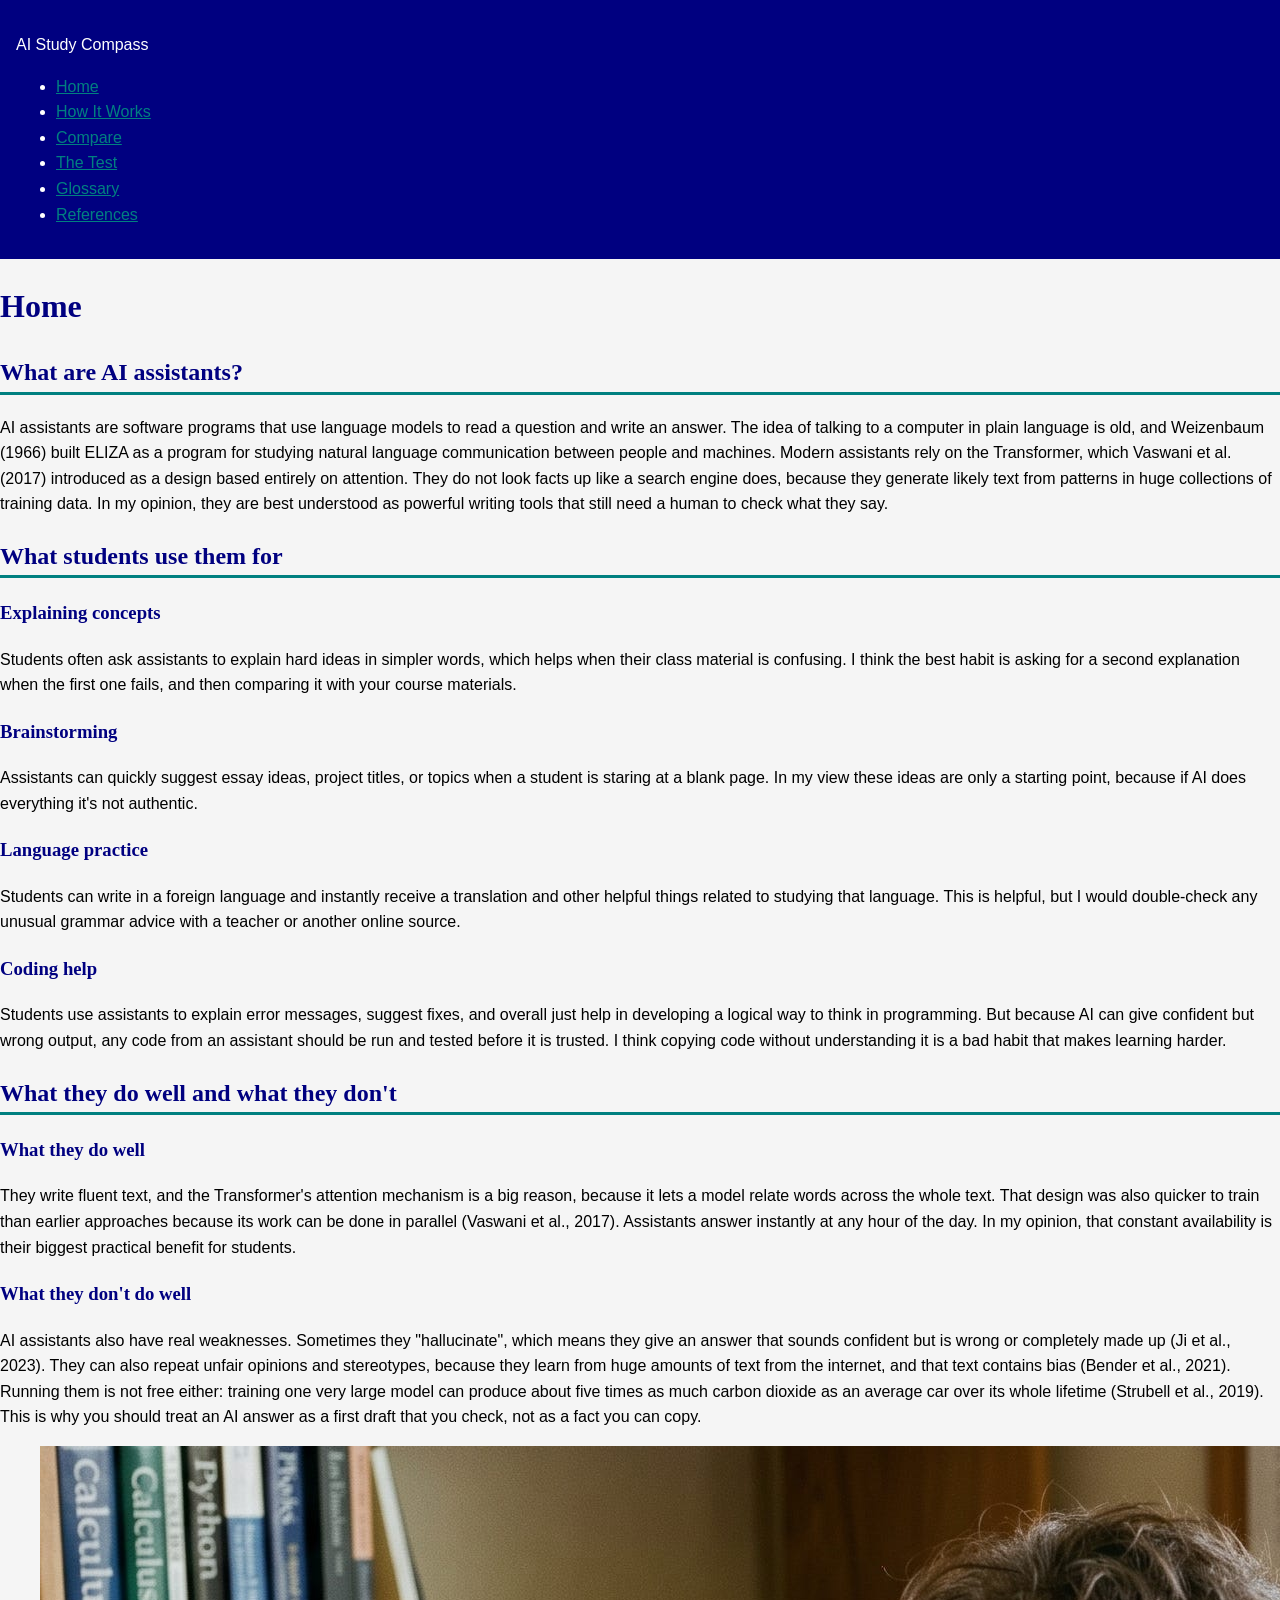
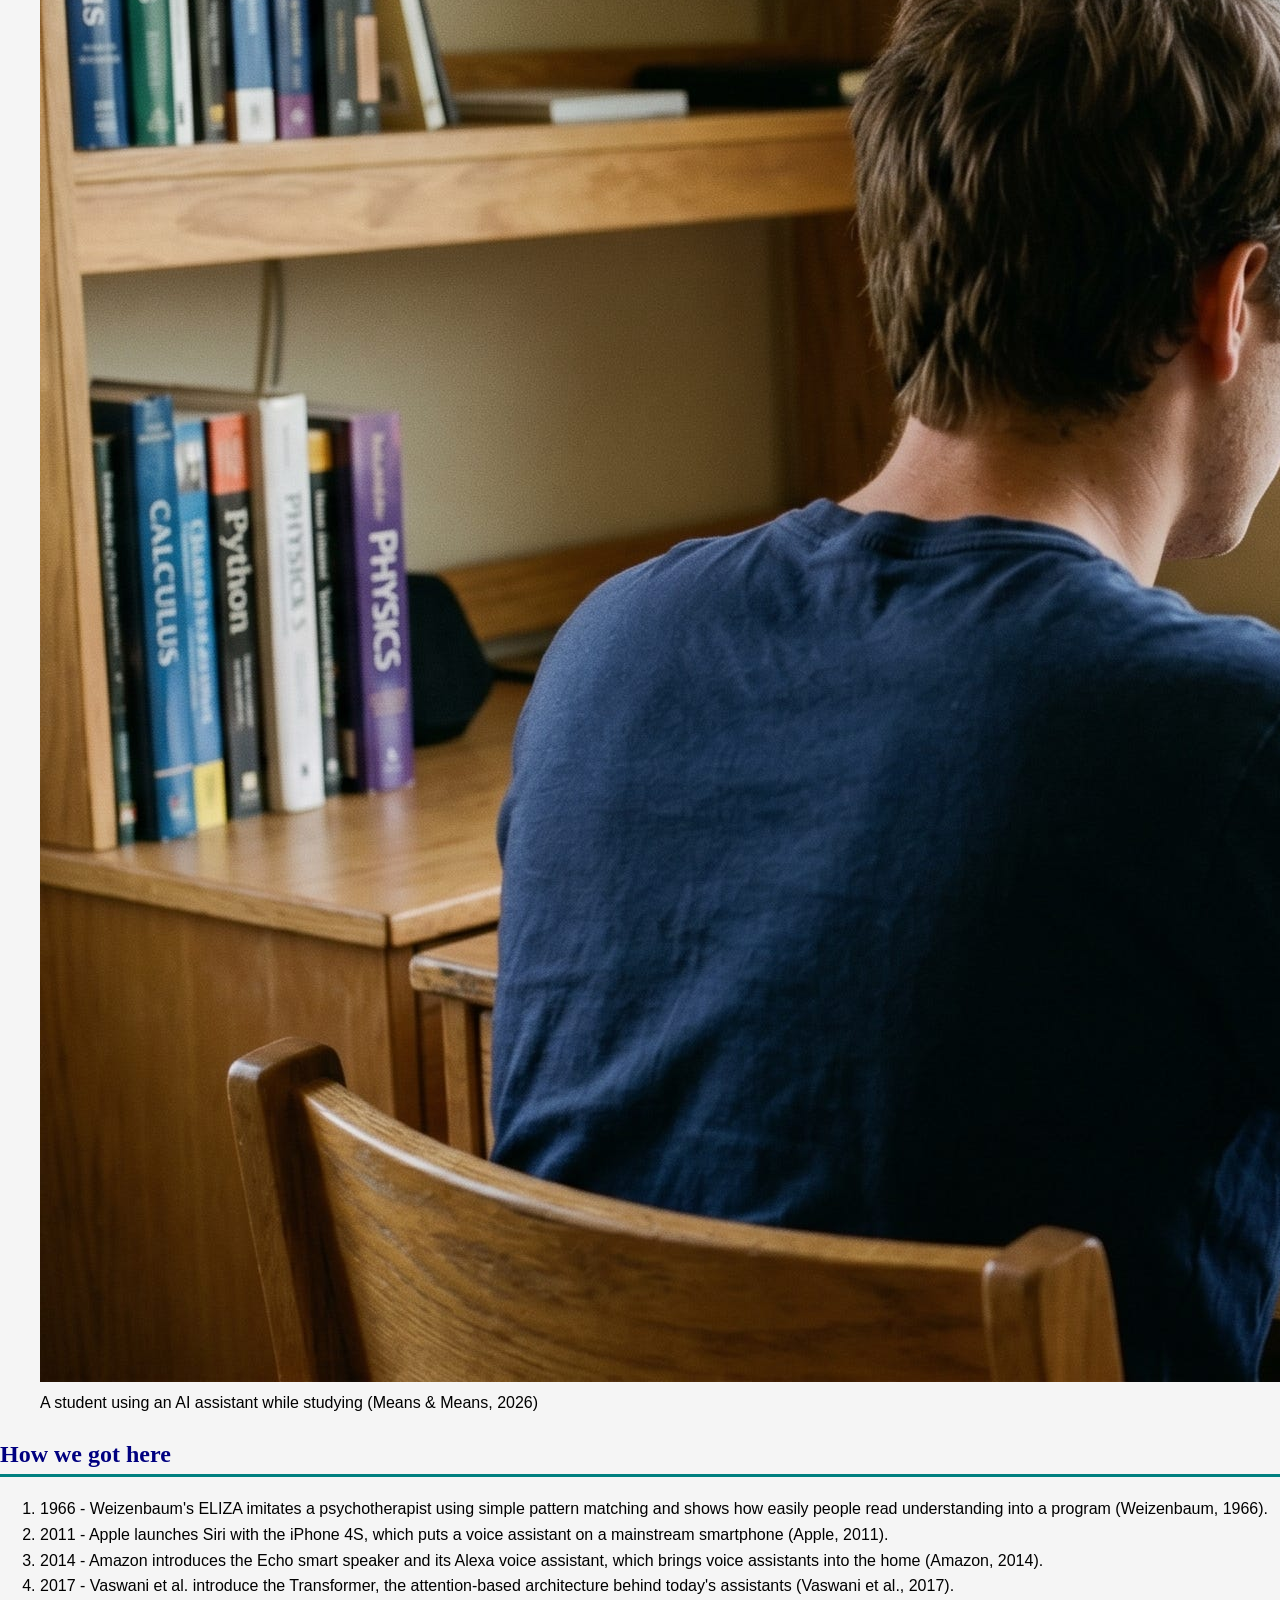
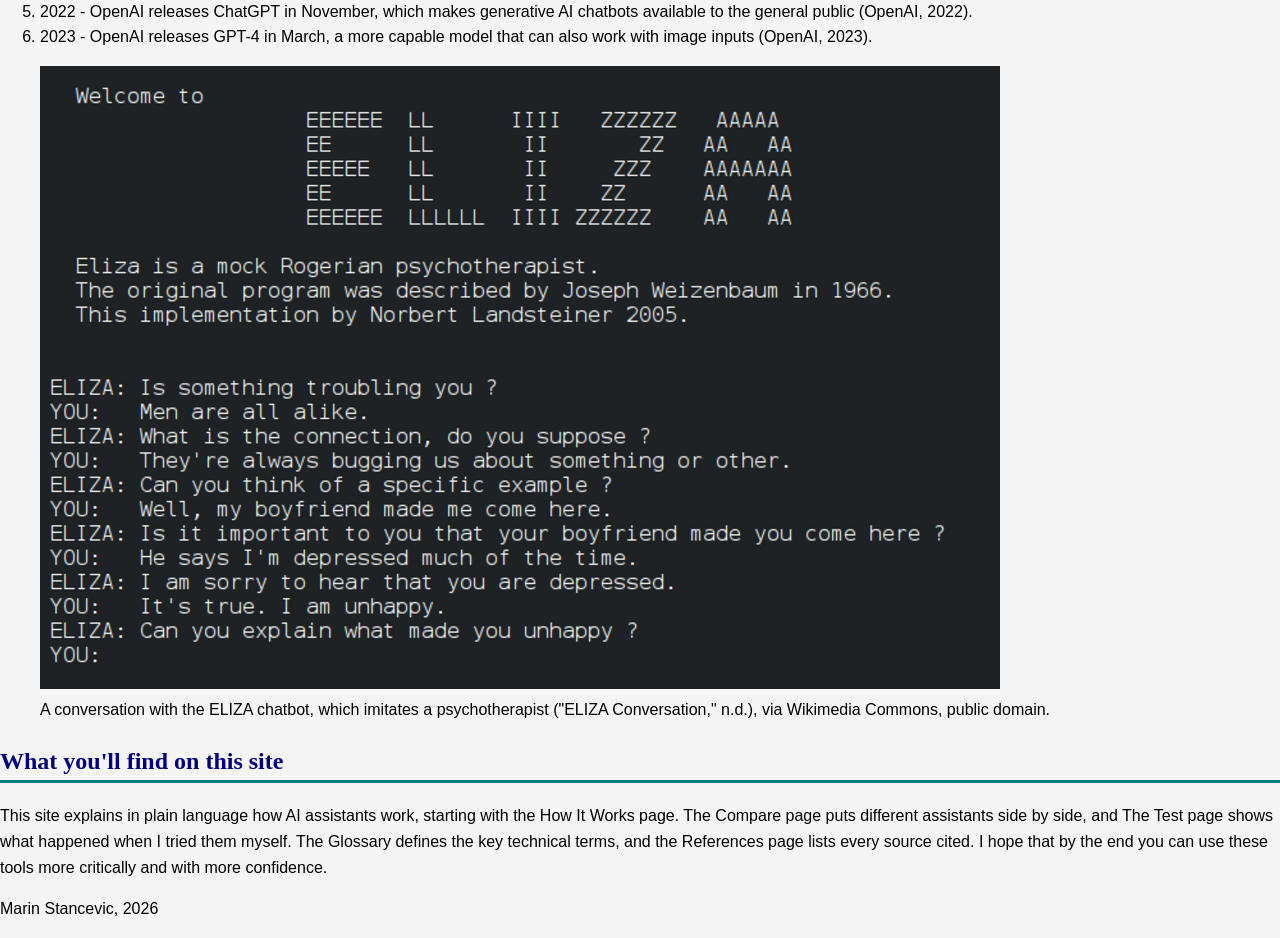
<file: index.html>
<!DOCTYPE html>
<html lang="en">
    <head>
        <meta charset="UTF-8">
        <meta name="viewport" content="width=device-width, initial-scale=1.0">
        <title>Home | AI Study Compass</title>
        <link rel="stylesheet" href="assets/css/style.css">
    </head>
    <body>
        <header>
            <p>AI Study Compass</p>
            <nav>
                <ul>
                    <li><a href="index.html" class="current">Home</a></li>
                    <li><a href="how.html">How It Works</a></li>
                    <li><a href="compare.html">Compare</a></li>
                    <li><a href="test.html">The Test</a></li>
                    <li><a href="glossary.html">Glossary</a></li>
                    <li><a href="references.html">References</a></li>
                </ul>
            </nav>
        </header>

        <main>
            <h1>Home</h1>

            <section>
                <h2>What are AI assistants?</h2>
                <p>
                    AI assistants are software programs that use language models to read a question and write an answer.
                    The idea of talking to a computer in plain language is old, and Weizenbaum (1966) built ELIZA as a program for studying natural language communication between people and machines.
                    Modern assistants rely on the Transformer, which Vaswani et al. (2017) introduced as a design based entirely on attention.
                    They do not look facts up like a search engine does, because they generate likely text from patterns in huge collections of training data.
                    In my opinion, they are best understood as powerful writing tools that still need a human to check what they say.
                </p>
            </section>

            <section>
                <h2>What students use them for</h2>
                <h3>Explaining concepts</h3>
                <p>
                    Students often ask assistants to explain hard ideas in simpler words, which helps when their class material is confusing.
                    I think the best habit is asking for a second explanation when the first one fails, and then comparing it with your course materials.
                </p>
                <h3>Brainstorming</h3>
                <p>
                    Assistants can quickly suggest essay ideas, project titles, or topics when a student is staring at a blank page.
                    In my view these ideas are only a starting point, because if AI does everything it's not authentic.
                </p>
                <h3>Language practice</h3>
                <p>
                    Students can write in a foreign language and instantly receive a translation and other helpful things related to studying that language.
                    This is helpful, but I would double-check any unusual grammar advice with a teacher or another online source.
                </p>
                <h3>Coding help</h3>
                <p>
                    Students use assistants to explain error messages, suggest fixes, and overall just help in developing a logical way to think in programming.
                    But because AI can give confident but wrong output, any code from an assistant should be run and tested before it is trusted.
                    I think copying code without understanding it is a bad habit that makes learning harder.
                </p>
            </section>

            <section>
                <h2>What they do well and what they don't</h2>
                <h3>What they do well</h3>
                <p>
                    They write fluent text, and the Transformer's attention mechanism is a big reason, because it lets a model relate words across the whole text.
                    That design was also quicker to train than earlier approaches because its work can be done in parallel (Vaswani et al., 2017).
                    Assistants answer instantly at any hour of the day.
                    In my opinion, that constant availability is their biggest practical benefit for students.
                </p>
                <h3>What they don't do well</h3>
                <p>
                    AI assistants also have real weaknesses.
                    Sometimes they "hallucinate", which means they give an answer that sounds confident but is wrong or completely made up (Ji et al., 2023).
                    They can also repeat unfair opinions and stereotypes, because they learn from huge amounts of text from the internet, and that text contains bias (Bender et al., 2021).
                    Running them is not free either: training one very large model can produce about five times as much carbon dioxide as an average car over its whole lifetime (Strubell et al., 2019).
                    This is why you should treat an AI answer as a first draft that you check, not as a fact you can copy.
                </p>
                <figure>
                    <img src="assets/media/student.jpg" alt="A student working on a laptop with Claude beside him">
                    <figcaption>A student using an AI assistant while studying (Means &amp; Means, 2026)</figcaption>
                </figure>
            </section>

            <section>
                <h2>How we got here</h2>
                <ol>
                    <li>1966 - Weizenbaum's ELIZA imitates a psychotherapist using simple pattern matching and shows how easily people read understanding into a program (Weizenbaum, 1966).</li>
                    <li>2011 - Apple launches Siri with the iPhone 4S, which puts a voice assistant on a mainstream smartphone (Apple, 2011).</li>
                    <li>2014 - Amazon introduces the Echo smart speaker and its Alexa voice assistant, which brings voice assistants into the home (Amazon, 2014).</li>
                    <li>2017 - Vaswani et al. introduce the Transformer, the attention-based architecture behind today's assistants (Vaswani et al., 2017).</li>
                    <li>2022 - OpenAI releases ChatGPT in November, which makes generative AI chatbots available to the general public (OpenAI, 2022).</li>
                    <li>2023 - OpenAI releases GPT-4 in March, a more capable model that can also work with image inputs (OpenAI, 2023).</li>
                </ol>
                <figure>
                    <img src="assets/media/ELIZA_conversation.png" alt="Screenshot of a text conversation with the ELIZA chatbot">
                    <figcaption>A conversation with the ELIZA chatbot, which imitates a psychotherapist ("ELIZA Conversation," n.d.), via Wikimedia Commons, public domain.</figcaption>
                </figure>
            </section>

            <section>
                <h2>What you'll find on this site</h2>
                <p>
                    This site explains in plain language how AI assistants work, starting with the How It Works page.
                    The Compare page puts different assistants side by side, and The Test page shows what happened when I tried them myself.
                    The Glossary defines the key technical terms, and the References page lists every source cited.
                    I hope that by the end you can use these tools more critically and with more confidence.
                </p>
            </section>
        </main>

        <footer>
            <p>Marin Stancevic, 2026</p>
        </footer>
    </body>
</html>
</file>
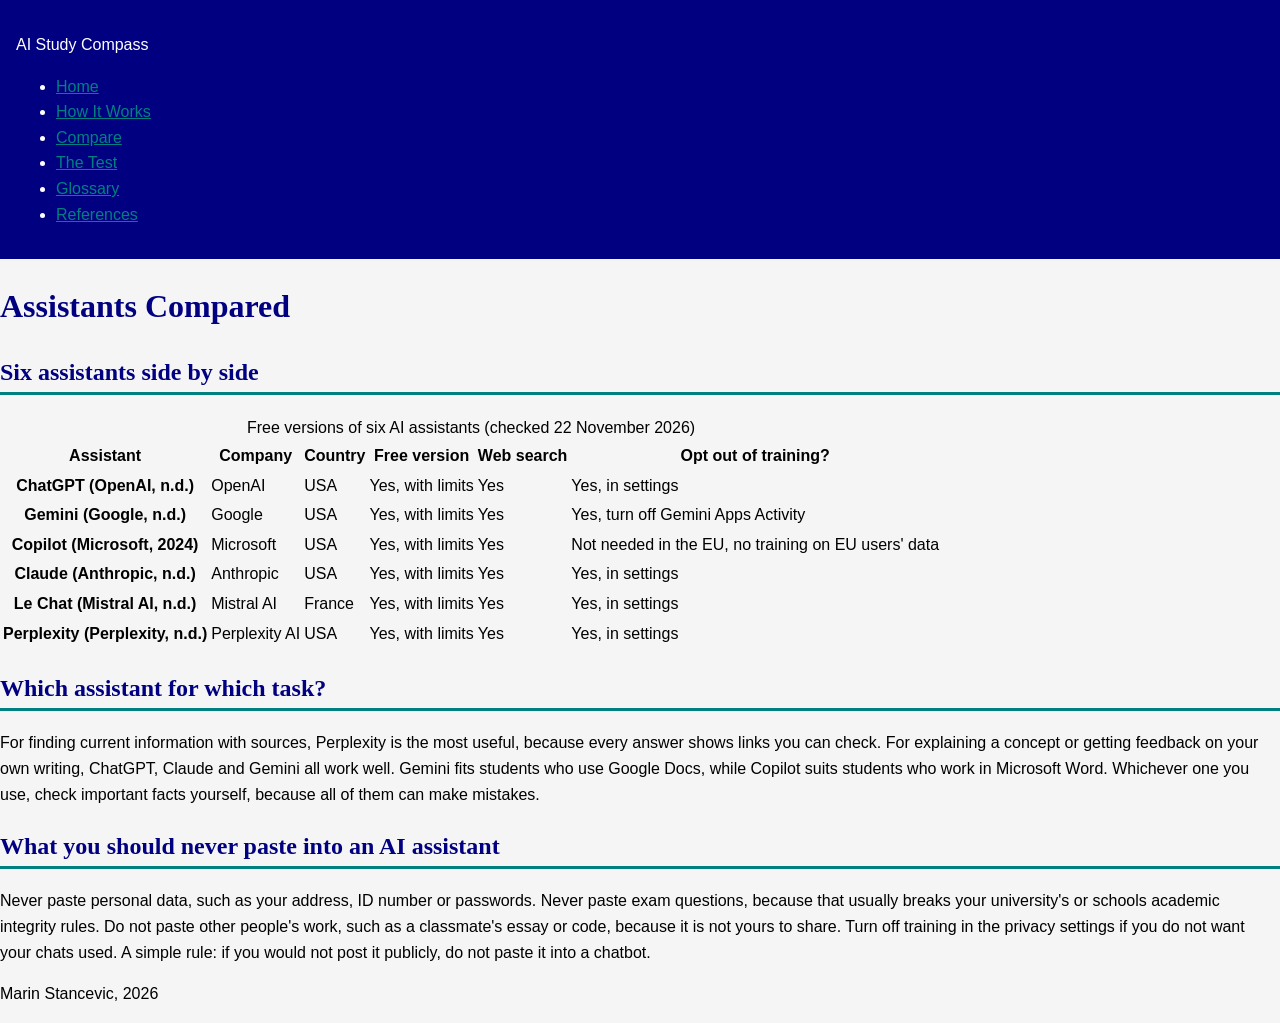
<file: compare.html>
<!DOCTYPE html>
<html lang="en">
    <head>
        <meta charset="UTF-8">
        <meta name="viewport" content="width=device-width, initial-scale=1.0">
        <title>Compare | AI Study Compass</title>
        <link rel="stylesheet" href="assets/css/style.css">
    </head>
    <body>
        <header>
            <p>AI Study Compass</p>
            <nav>
                <ul>
                    <li><a href="index.html">Home</a></li>
                    <li><a href="how.html">How It Works</a></li>
                    <li><a href="compare.html" class="current">Compare</a></li>
                    <li><a href="test.html">The Test</a></li>
                    <li><a href="glossary.html">Glossary</a></li>
                    <li><a href="references.html">References</a></li>
                </ul>
            </nav>
        </header>

        <main>
            <h1>Assistants Compared</h1>

            <section>
                <h2>Six assistants side by side</h2>
                <div class="table-wrap">
                    <table>
                        <caption>Free versions of six AI assistants (checked 22 November 2026)</caption>
                        <thead>
                            <tr>
                                <th scope="col">Assistant</th>
                                <th scope="col">Company</th>
                                <th scope="col">Country</th>
                                <th scope="col">Free version</th>
                                <th scope="col">Web search</th>
                                <th scope="col">Opt out of training?</th>
                            </tr>
                        </thead>
                        <tbody>
                            <tr>
                                <th scope="row">ChatGPT (OpenAI, n.d.)</th>
                                <td>OpenAI</td>
                                <td>USA</td>
                                <td>Yes, with limits</td>
                                <td>Yes</td>
                                <td>Yes, in settings</td>
                            </tr>
                            <tr>
                                <th scope="row">Gemini (Google, n.d.)</th>
                                <td>Google</td>
                                <td>USA</td>
                                <td>Yes, with limits</td>
                                <td>Yes</td>
                                <td>Yes, turn off Gemini Apps Activity</td>
                            </tr>
                            <tr>
                                <th scope="row">Copilot (Microsoft, 2024)</th>
                                <td>Microsoft</td>
                                <td>USA</td>
                                <td>Yes, with limits</td>
                                <td>Yes</td>
                                <td>Not needed in the EU, no training on EU users' data</td>
                            </tr>
                            <tr>
                                <th scope="row">Claude (Anthropic, n.d.)</th>
                                <td>Anthropic</td>
                                <td>USA</td>
                                <td>Yes, with limits</td>
                                <td>Yes</td>
                                <td>Yes, in settings</td>
                            </tr>
                            <tr>
                                <th scope="row">Le Chat (Mistral AI, n.d.)</th>
                                <td>Mistral AI</td>
                                <td>France</td>
                                <td>Yes, with limits</td>
                                <td>Yes</td>
                                <td>Yes, in settings</td>
                            </tr>
                            <tr>
                                <th scope="row">Perplexity (Perplexity, n.d.)</th>
                                <td>Perplexity AI</td>
                                <td>USA</td>
                                <td>Yes, with limits</td>
                                <td>Yes</td>
                                <td>Yes, in settings</td>
                            </tr>
                        </tbody>
                    </table>
                </div>
            </section>

            <section>
                <h2>Which assistant for which task?</h2>
                <p>
                    For finding current information with sources, Perplexity is the most useful, because every answer shows links you can check.
                    For explaining a concept or getting feedback on your own writing, ChatGPT, Claude and Gemini all work well.
                    Gemini fits students who use Google Docs, while Copilot suits students who work in Microsoft Word.
                    Whichever one you use, check important facts yourself, because all of them can make mistakes.
                </p>
            </section>

            <section>
                <h2>What you should never paste into an AI assistant</h2>
                <p>
                    Never paste personal data, such as your address, ID number or passwords.
                    Never paste exam questions, because that usually breaks your university's or schools academic integrity rules.
                    Do not paste other people's work, such as a classmate's essay or code, because it is not yours to share.
                    Turn off training in the privacy settings if you do not want your chats used.
                    A simple rule: if you would not post it publicly, do not paste it into a chatbot.
                </p>
            </section>
        </main>

        <footer>
            <p>Marin Stancevic, 2026</p>
        </footer>
    </body>
</html>
</file>
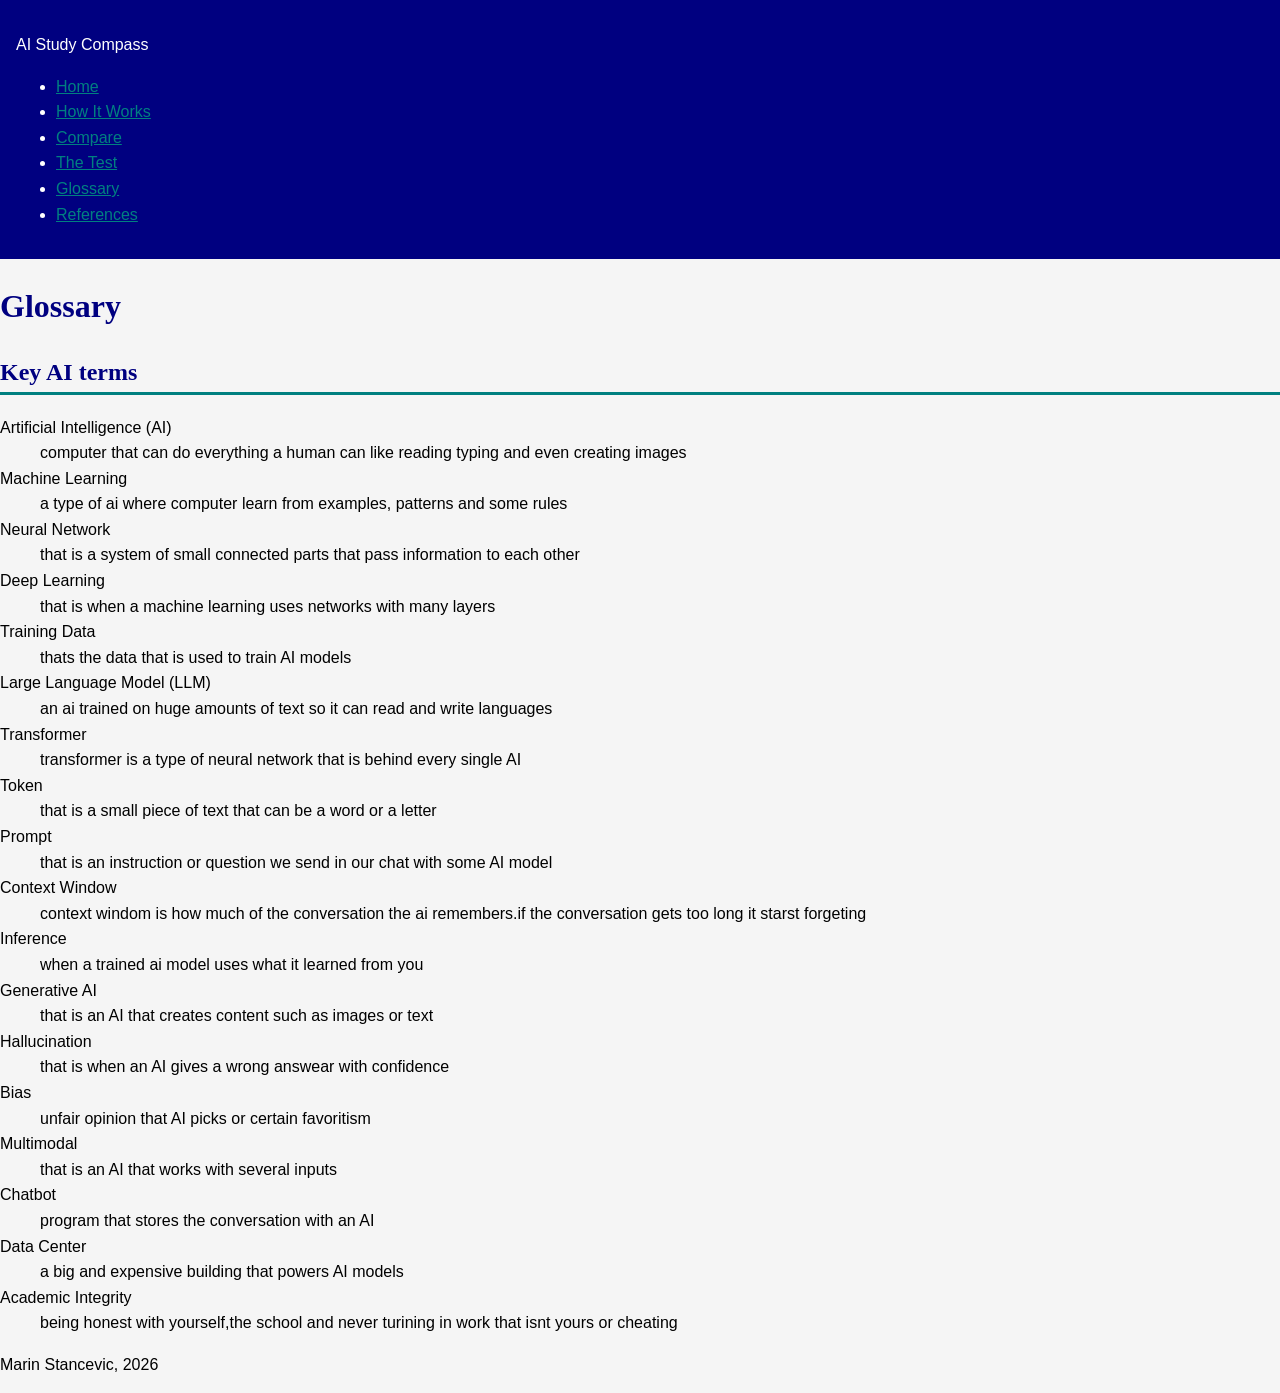
<file: glossary.html>
<!DOCTYPE html>
<html lang="en">
    <head>
        <meta charset="UTF-8">
        <meta name="viewport" content="width=device-width, initial-scale=1.0">
        <title>Glossary | AI Study Compass</title>
        <link rel="stylesheet" href="assets/css/style.css">
    </head>
    <body>
        <header>
            <p>AI Study Compass</p>
            <nav>
                <ul>
                    <li><a href="index.html">Home</a></li>
                    <li><a href="how.html">How It Works</a></li>
                    <li><a href="compare.html">Compare</a></li>
                    <li><a href="test.html">The Test</a></li>
                    <li><a href="glossary.html" class="current">Glossary</a></li>
                    <li><a href="references.html">References</a></li>
                </ul>
            </nav>
        </header>

        <main>
            <h1>Glossary</h1>

            <section>
                <h2>Key AI terms</h2>
                <dl>
                    <dt>Artificial Intelligence (AI)</dt>
                    <dd>computer that can do everything a human can like reading typing and even creating images</dd>

                    <dt>Machine Learning</dt>
                    <dd> a type of ai where computer learn from examples, patterns and some rules</dd>

                    <dt>Neural Network</dt>
                    <dd>that is a system of small connected parts that pass information to each other</dd>

                    <dt>Deep Learning</dt>
                    <dd>that is when a machine learning uses networks with many layers</dd>

                    <dt>Training Data</dt>
                    <dd>thats the data that is used to train AI models</dd>

                    <dt>Large Language Model (LLM)</dt>
                    <dd>an ai trained on huge amounts of text so it can read and write languages</dd>

                    <dt>Transformer</dt>
                    <dd>transformer is a type of neural network that is behind every single AI</dd>

                    <dt>Token</dt>
                    <dd>that is a small piece of text that can be a word or a letter</dd>

                    <dt>Prompt</dt>
                    <dd>that is an instruction or question we send in our chat with some AI model</dd>

                    <dt>Context Window</dt>
                    <dd>context windom is how much of the conversation the ai remembers.if the conversation gets too long it starst forgeting</dd>

                    <dt>Inference</dt>
                    <dd> when a trained ai model uses what it learned from you</dd>

                    <dt>Generative AI</dt>
                    <dd>that is an AI that creates content such as images or text</dd>

                    <dt>Hallucination</dt>
                    <dd>that is when an AI gives a wrong answear with confidence</dd>

                    <dt>Bias</dt>
                    <dd>unfair opinion that AI picks or certain favoritism</dd>

                    <dt>Multimodal</dt>
                    <dd>that is an AI that works with several inputs </dd>

                    <dt>Chatbot</dt>
                    <dd>program that stores the conversation with an AI</dd>

                    <dt>Data Center</dt>
                    <dd>a big and expensive building that powers AI models</dd>

                    <dt>Academic Integrity</dt>
                    <dd>being honest with yourself,the school and never turining in work that isnt yours or cheating</dd>
                </dl>
            </section>
        </main>

        <footer>
            <p>Marin Stancevic, 2026</p>
        </footer>
    </body>
</html>
</file>
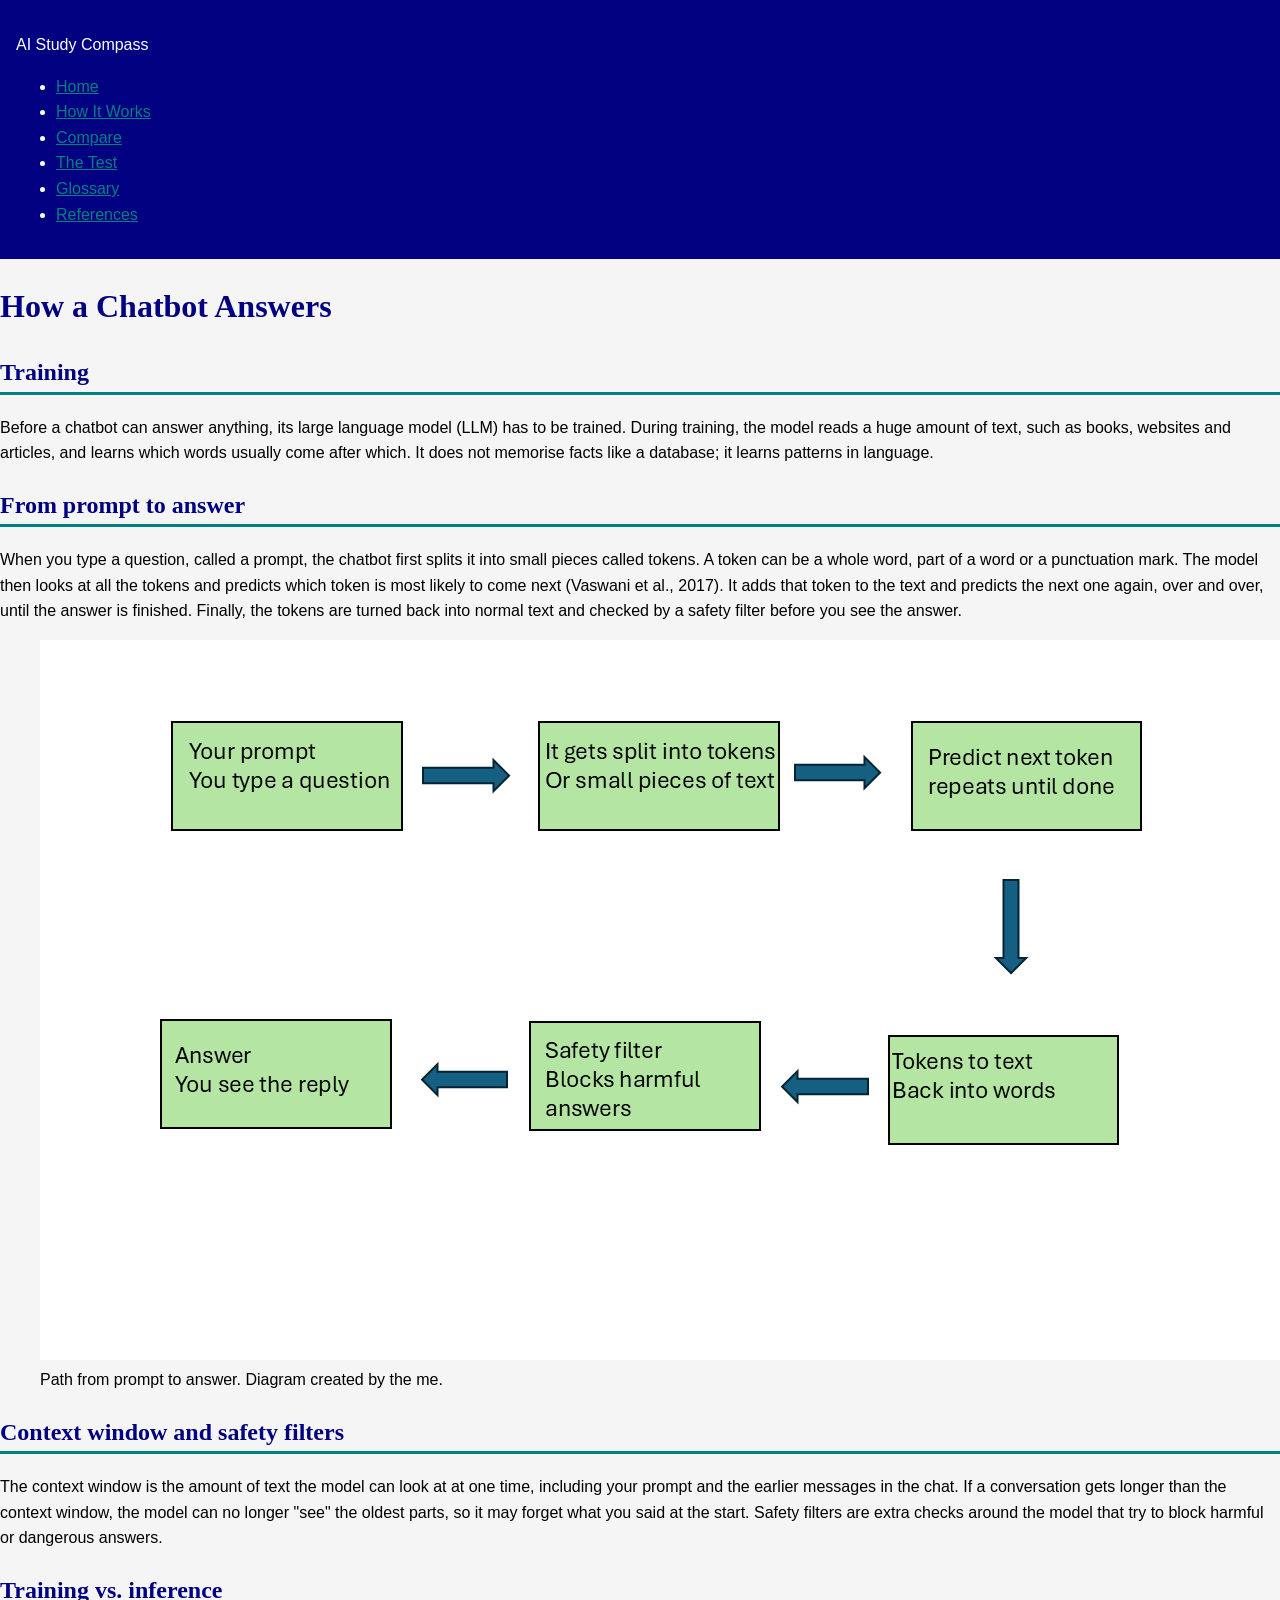
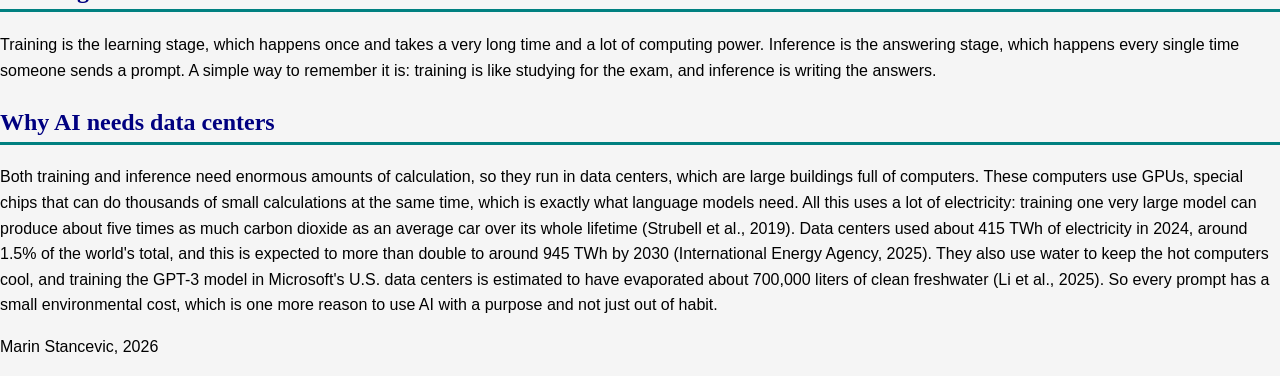
<file: how.html>
<!DOCTYPE html>
<html lang="en">
    <head>
        <meta charset="UTF-8">
        <meta name="viewport" content="width=device-width, initial-scale=1.0">
        <title>How It Works | AI Study Compass</title>
        <link rel="stylesheet" href="assets/css/style.css">
    </head>
    <body>
        <header>
            <p>AI Study Compass</p>
            <nav>
                <ul>
                    <li><a href="index.html">Home</a></li>
                    <li><a href="how.html" class="current">How It Works</a></li>
                    <li><a href="compare.html">Compare</a></li>
                    <li><a href="test.html">The Test</a></li>
                    <li><a href="glossary.html">Glossary</a></li>
                    <li><a href="references.html">References</a></li>
                </ul>
            </nav>
        </header>

        <main>
            <h1>How a Chatbot Answers</h1>

            <section>
                <h2>Training</h2>
                <p>
                    Before a chatbot can answer anything, its large language model (LLM) has to be trained.
                    During training, the model reads a huge amount of text, such as books, websites and articles, and learns which words usually come after which.
                    It does not memorise facts like a database; it learns patterns in language.
                </p>
            </section>

            <section>
                <h2>From prompt to answer</h2>
                <p>
                    When you type a question, called a prompt, the chatbot first splits it into small pieces called tokens.
                    A token can be a whole word, part of a word or a punctuation mark.
                    The model then looks at all the tokens and predicts which token is most likely to come next (Vaswani et al., 2017).
                    It adds that token to the text and predicts the next one again, over and over, until the answer is finished.
                    Finally, the tokens are turned back into normal text and checked by a safety filter before you see the answer.
                </p>
                <figure>
                    <img src="assets/media/diagram.pp.png" alt="Diagram showing the steps from a prompt to an answer: prompt, tokens, next-token prediction, text, safety filter, answer">
                    <figcaption>Path from prompt to answer. Diagram created by the me.</figcaption>
                </figure>
            </section>

            <section>
                <h2>Context window and safety filters</h2>
                <p>
                    The context window is the amount of text the model can look at at one time, including your prompt and the earlier messages in the chat.
                    If a conversation gets longer than the context window, the model can no longer "see" the oldest parts, so it may forget what you said at the start.
                    Safety filters are extra checks around the model that try to block harmful or dangerous answers.
                </p>
            </section>

            <section>
                <h2>Training vs. inference</h2>
                <p>
                    Training is the learning stage, which happens once and takes a very long time and a lot of computing power.
                    Inference is the answering stage, which happens every single time someone sends a prompt.
                    A simple way to remember it is: training is like studying for the exam, and inference is writing the answers.
                </p>
            </section>

            <section>
                <h2>Why AI needs data centers</h2>
                <p>
                    Both training and inference need enormous amounts of calculation, so they run in data centers, which are large buildings full of computers.
                    These computers use GPUs, special chips that can do thousands of small calculations at the same time, which is exactly what language models need.
                    All this uses a lot of electricity: training one very large model can produce about five times as much carbon dioxide as an average car over its whole lifetime (Strubell et al., 2019).
                    Data centers used about 415 TWh of electricity in 2024, around 1.5% of the world's total, and this is expected to more than double to around 945 TWh by 2030 (International Energy Agency, 2025).
                    They also use water to keep the hot computers cool, and training the GPT-3 model in Microsoft's U.S. data centers is estimated to have evaporated about 700,000 liters of clean freshwater (Li et al., 2025).
                    So every prompt has a small environmental cost, which is one more reason to use AI with a purpose and not just out of habit.
                </p>
            </section>
        </main>

        <footer>
            <p>Marin Stancevic, 2026</p>
        </footer>
    </body>
</html>
</file>
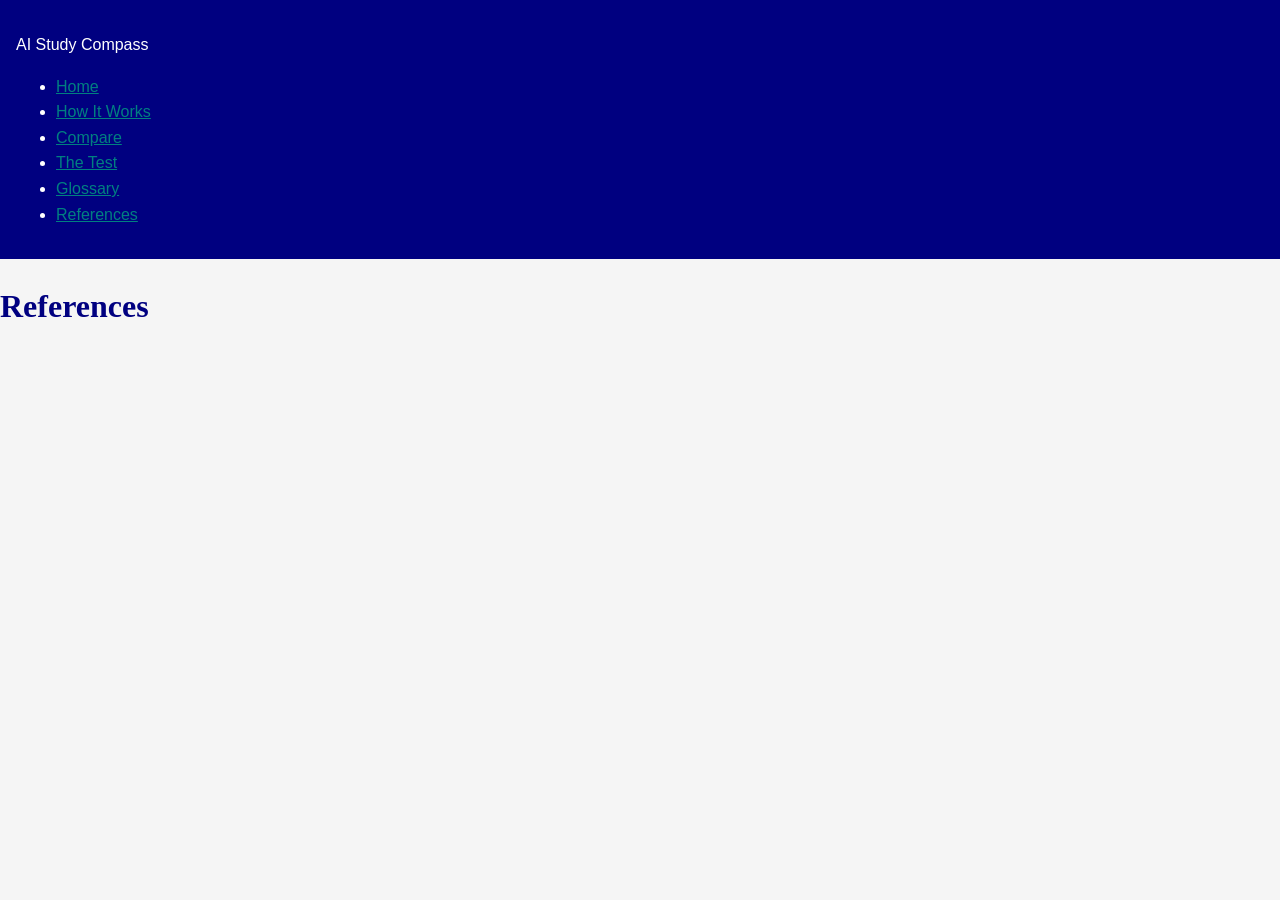
<file: references.html>
<!DOCTYPE html>
<html lang="en">
    <head>
        <meta charset="UTF-8">
        <meta name="viewport" content="width=device-width, initial-scale=1.0">
        <title>References | AI Study Compass</title>
        <link rel="stylesheet" href="assets/css/style.css">
    </head>
    <body>
        <header>
            <p>AI Study Compass</p>
            <nav>
                <ul>
                    <li><a href="index.html">Home</a></li>
                    <li><a href="how.html">How It Works</a></li>
                    <li><a href="compare.html">Compare</a></li>
                    <li><a href="test.html">The Test</a></li>
                    <li><a href="glossary.html">Glossary</a></li>
                    <li><a href="references.html" class="current">References</a></li>
                </ul>
            </nav>
        </header>

        <main>
            <h1>References</h1>
</file>
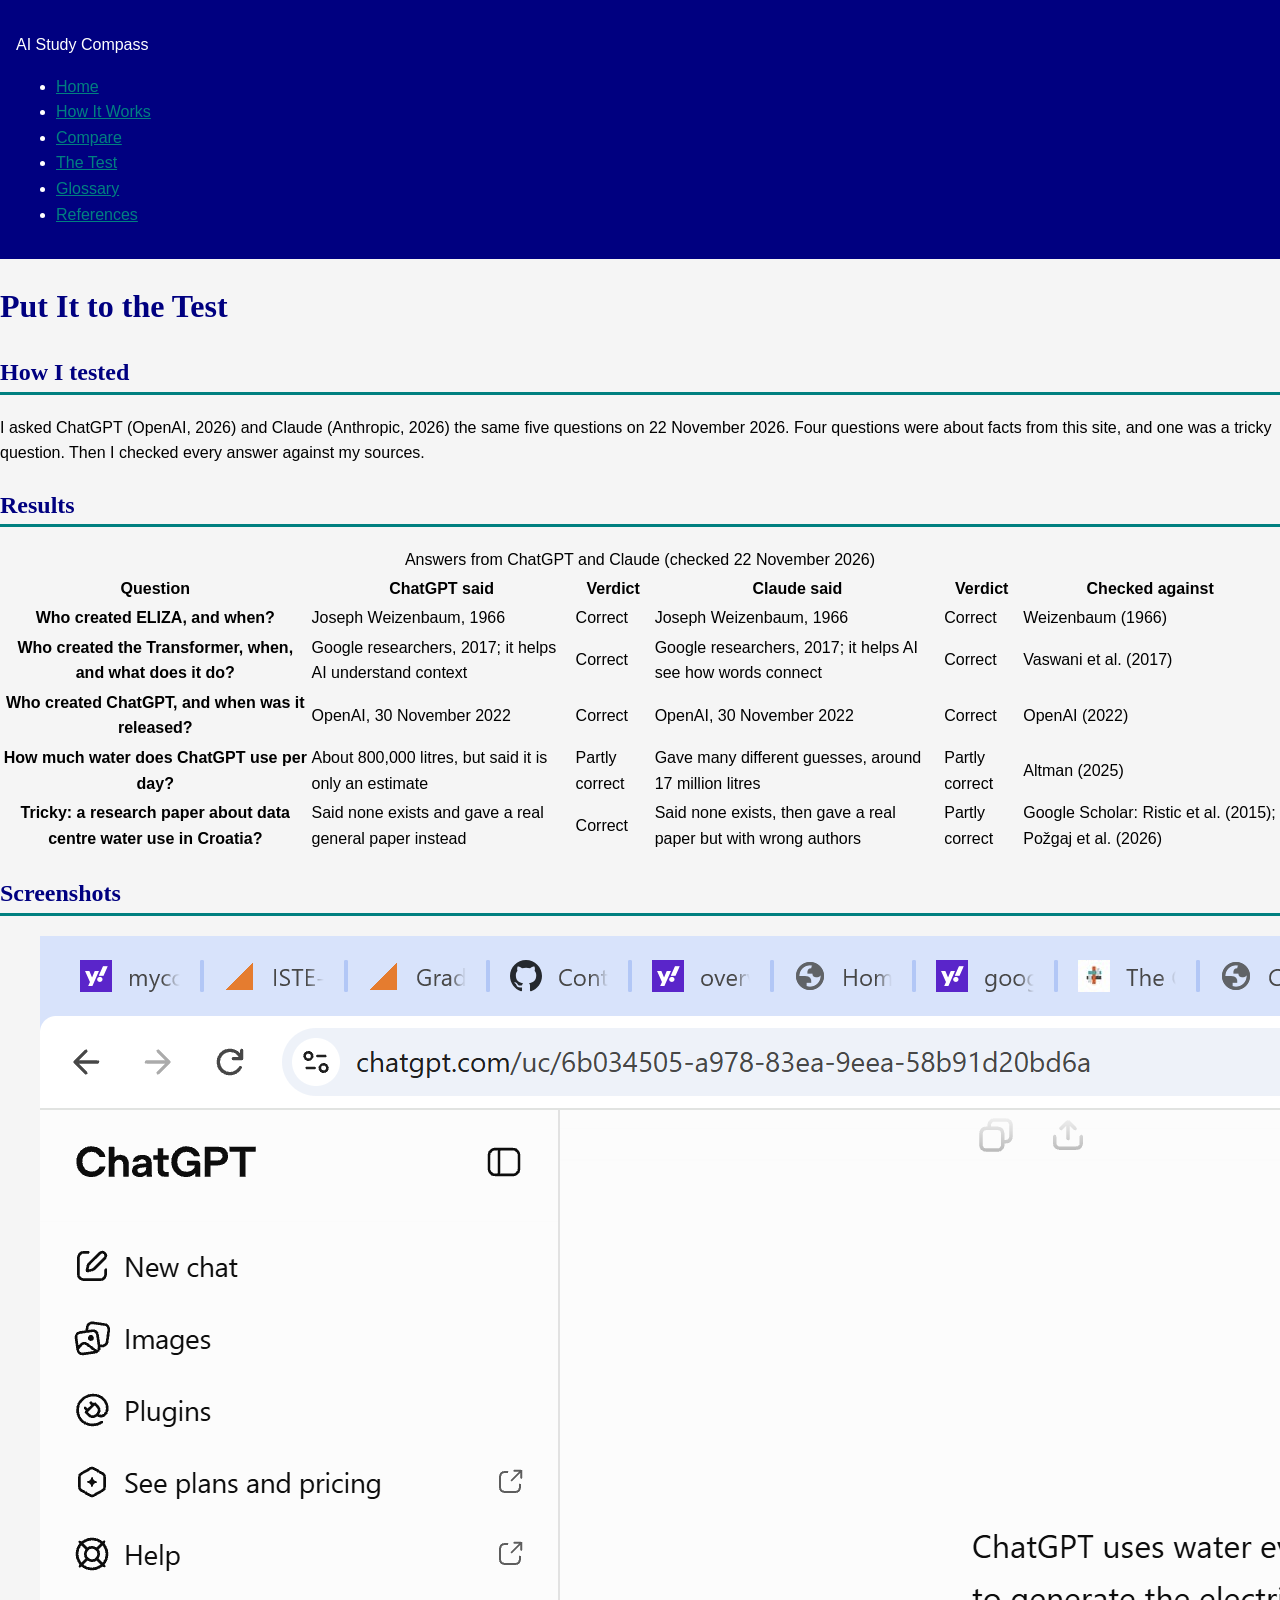
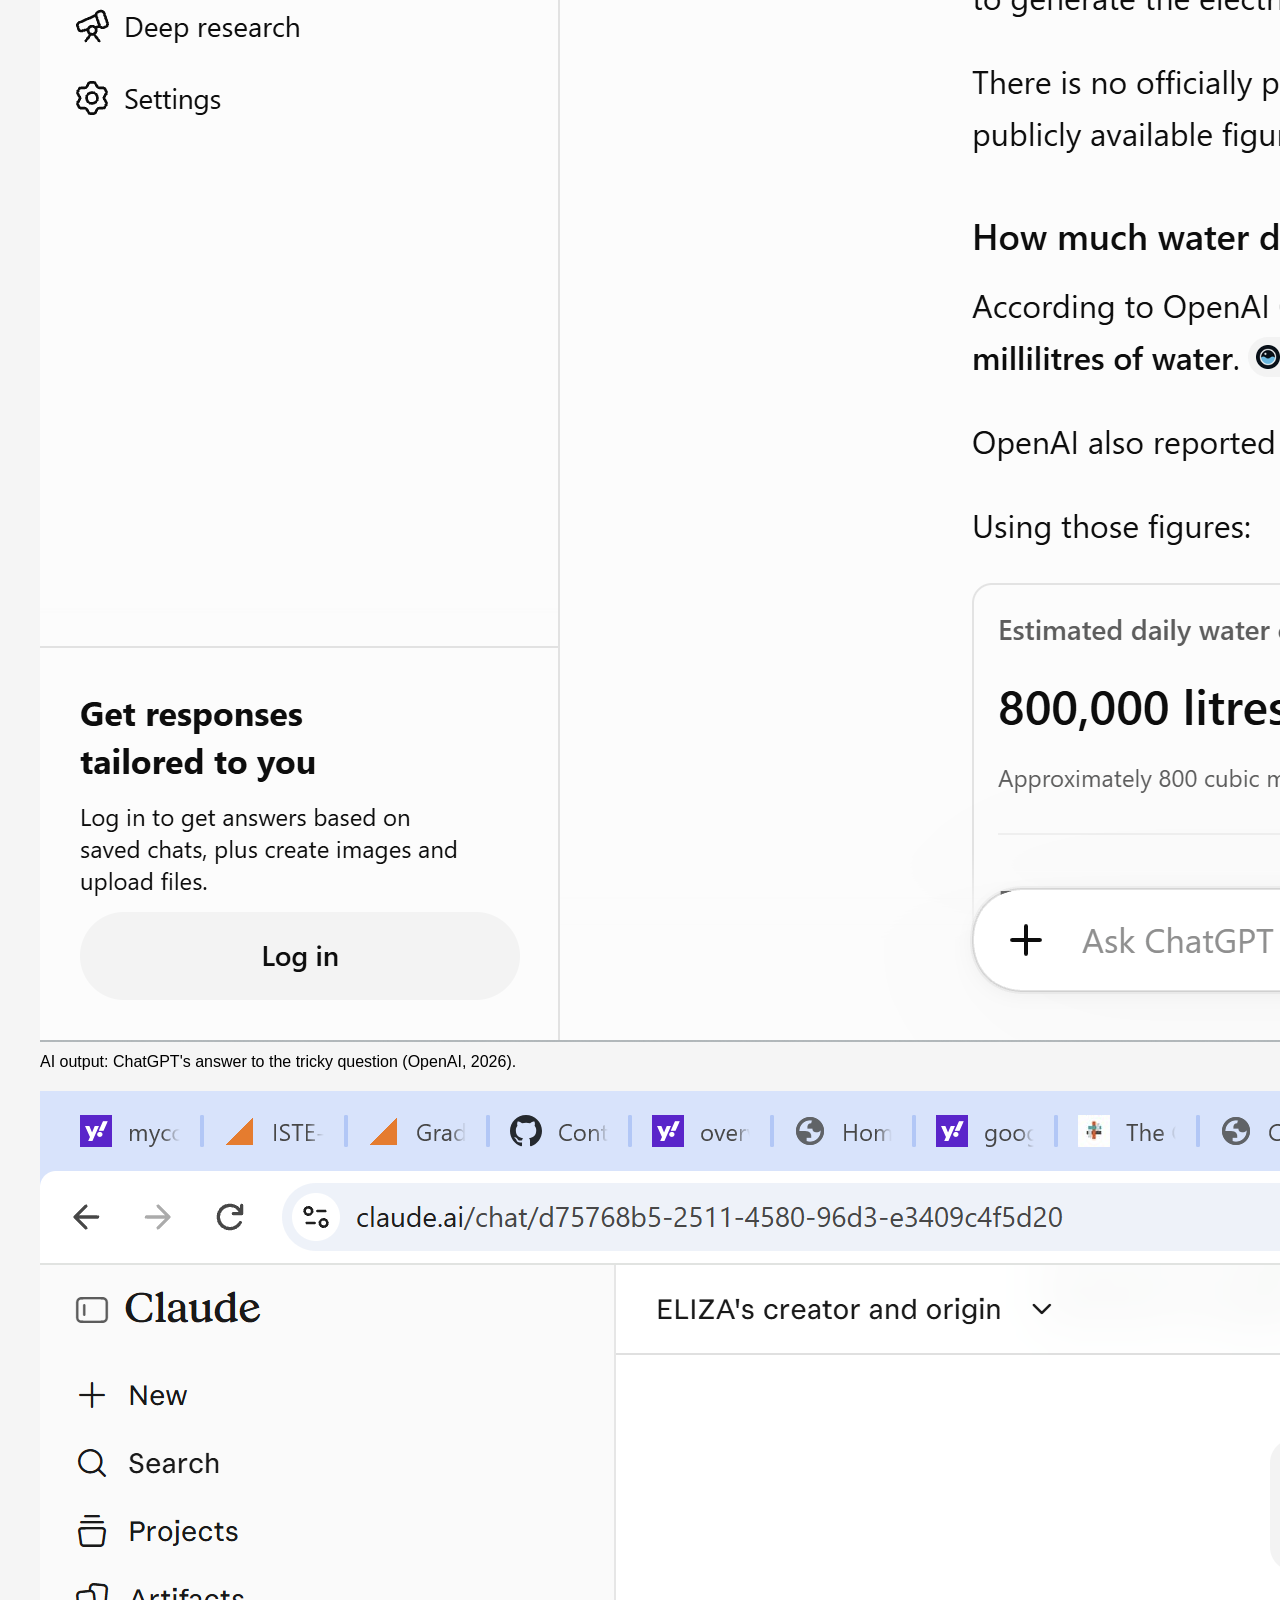
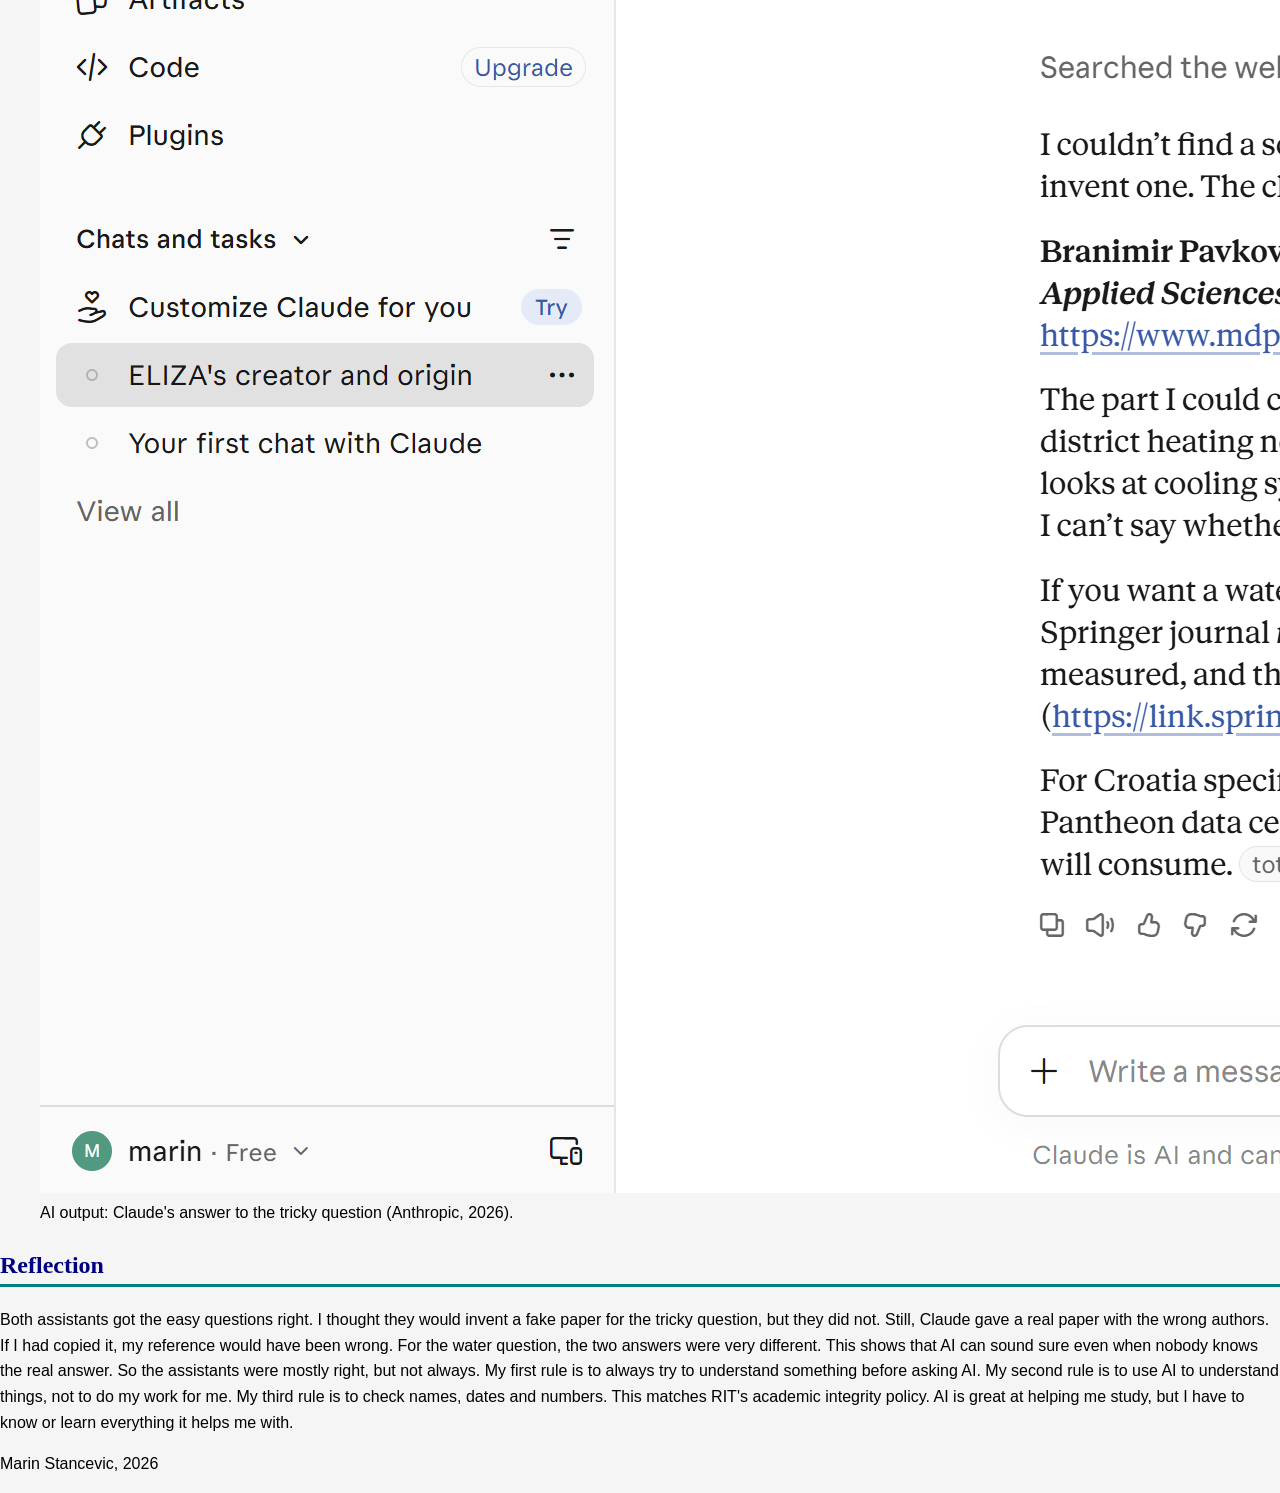
<file: test.html>
<!DOCTYPE html>
<html lang="en">
    <head>
        <meta charset="UTF-8">
        <meta name="viewport" content="width=device-width, initial-scale=1.0">
        <title>The Test | AI Study Compass</title>
        <link rel="stylesheet" href="assets/css/style.css">
    </head>
    <body>
        <header>
            <p>AI Study Compass</p>
            <nav>
                <ul>
                    <li><a href="index.html">Home</a></li>
                    <li><a href="how.html">How It Works</a></li>
                    <li><a href="compare.html">Compare</a></li>
                    <li><a href="test.html" class="current">The Test</a></li>
                    <li><a href="glossary.html">Glossary</a></li>
                    <li><a href="references.html">References</a></li>
                </ul>
            </nav>
        </header>

        <main>
            <h1>Put It to the Test</h1>

            <section>
                <h2>How I tested</h2>
                <p>
                    I asked ChatGPT (OpenAI, 2026) and Claude (Anthropic, 2026) the same five questions on 22 November 2026.
                    Four questions were about facts from this site, and one was a tricky question.
                    Then I checked every answer against my sources.
                </p>
            </section>

            <section>
                <h2>Results</h2>
                <div class="table-wrap">
                    <table>
                        <caption>Answers from ChatGPT and Claude (checked 22 November 2026)</caption>
                        <thead>
                            <tr>
                                <th scope="col">Question</th>
                                <th scope="col">ChatGPT said</th>
                                <th scope="col">Verdict</th>
                                <th scope="col">Claude said</th>
                                <th scope="col">Verdict</th>
                                <th scope="col">Checked against</th>
                            </tr>
                        </thead>
                        <tbody>
                            <tr>
                                <th scope="row">Who created ELIZA, and when?</th>
                                <td>Joseph Weizenbaum, 1966</td>
                                <td>Correct</td>
                                <td>Joseph Weizenbaum, 1966</td>
                                <td>Correct</td>
                                <td>Weizenbaum (1966)</td>
                            </tr>
                            <tr>
                                <th scope="row">Who created the Transformer, when, and what does it do?</th>
                                <td>Google researchers, 2017; it helps AI understand context</td>
                                <td>Correct</td>
                                <td>Google researchers, 2017; it helps AI see how words connect</td>
                                <td>Correct</td>
                                <td>Vaswani et al. (2017)</td>
                            </tr>
                            <tr>
                                <th scope="row">Who created ChatGPT, and when was it released?</th>
                                <td>OpenAI, 30 November 2022</td>
                                <td>Correct</td>
                                <td>OpenAI, 30 November 2022</td>
                                <td>Correct</td>
                                <td>OpenAI (2022)</td>
                            </tr>
                            <tr>
                                <th scope="row">How much water does ChatGPT use per day?</th>
                                <td>About 800,000 litres, but said it is only an estimate</td>
                                <td>Partly correct</td>
                                <td>Gave many different guesses, around 17 million litres</td>
                                <td>Partly correct</td>
                                <td>Altman (2025)</td>
                            </tr>
                            <tr>
                                <th scope="row">Tricky: a research paper about data centre water use in Croatia?</th>
                                <td>Said none exists and gave a real general paper instead</td>
                                <td>Correct</td>
                                <td>Said none exists, then gave a real paper but with wrong authors</td>
                                <td>Partly correct</td>
                                <td>Google Scholar: Ristic et al. (2015); Požgaj et al. (2026)</td>
                            </tr>
                        </tbody>
                    </table>
                </div>
            </section>

            <section>
                <h2>Screenshots</h2>
                <figure>
                    <img src="assets/media/chatgpt_answearing.png" alt="Screenshot of ChatGPT answering the tricky question">
                    <figcaption>AI output: ChatGPT's answer to the tricky question (OpenAI, 2026).</figcaption>
                </figure>
                <figure>
                    <img src="assets/media/claude_answearing.png" alt="Screenshot of Claude answering the tricky question">
                    <figcaption>AI output: Claude's answer to the tricky question (Anthropic, 2026).</figcaption>
                </figure>
            </section>

            <section>
                <h2>Reflection</h2>
                <p>
                    Both assistants got the easy questions right.
                    I thought they would invent a fake paper for the tricky question, but they did not.
                    Still, Claude gave a real paper with the wrong authors.
                    If I had copied it, my reference would have been wrong.
                    For the water question, the two answers were very different.
                    This shows that AI can sound sure even when nobody knows the real answer.
                    So the assistants were mostly right, but not always.
                    My first rule is to always try to understand something before asking AI.
                    My second rule is to use AI to understand things, not to do my work for me.
                    My third rule is to check names, dates and numbers.
                    This matches RIT's academic integrity policy.
                    AI is great at helping me study, but I have to know or learn everything it helps me with.
                </p>
            </section>
        </main>

        <footer>
            <p>Marin Stancevic, 2026</p>
        </footer>
    </body>
</html>
</file>
<file: assets/css/style.css>
* {
    box-sizing: border-box;
}

body {
    margin: 0;
    font-family: Arial, sans-serif;
    line-height: 1.6;
    color: black;
    background-color: whitesmoke;
}

h1,
h2,
h3 {
    font-family: Georgia, serif;
    color: navy;
}

h2 {
    border-bottom: 3px solid teal;
}

a {
    color: teal;
}

header {
    background-color: navy;
    color: white;
    padding: 1rem;
}
</file>
